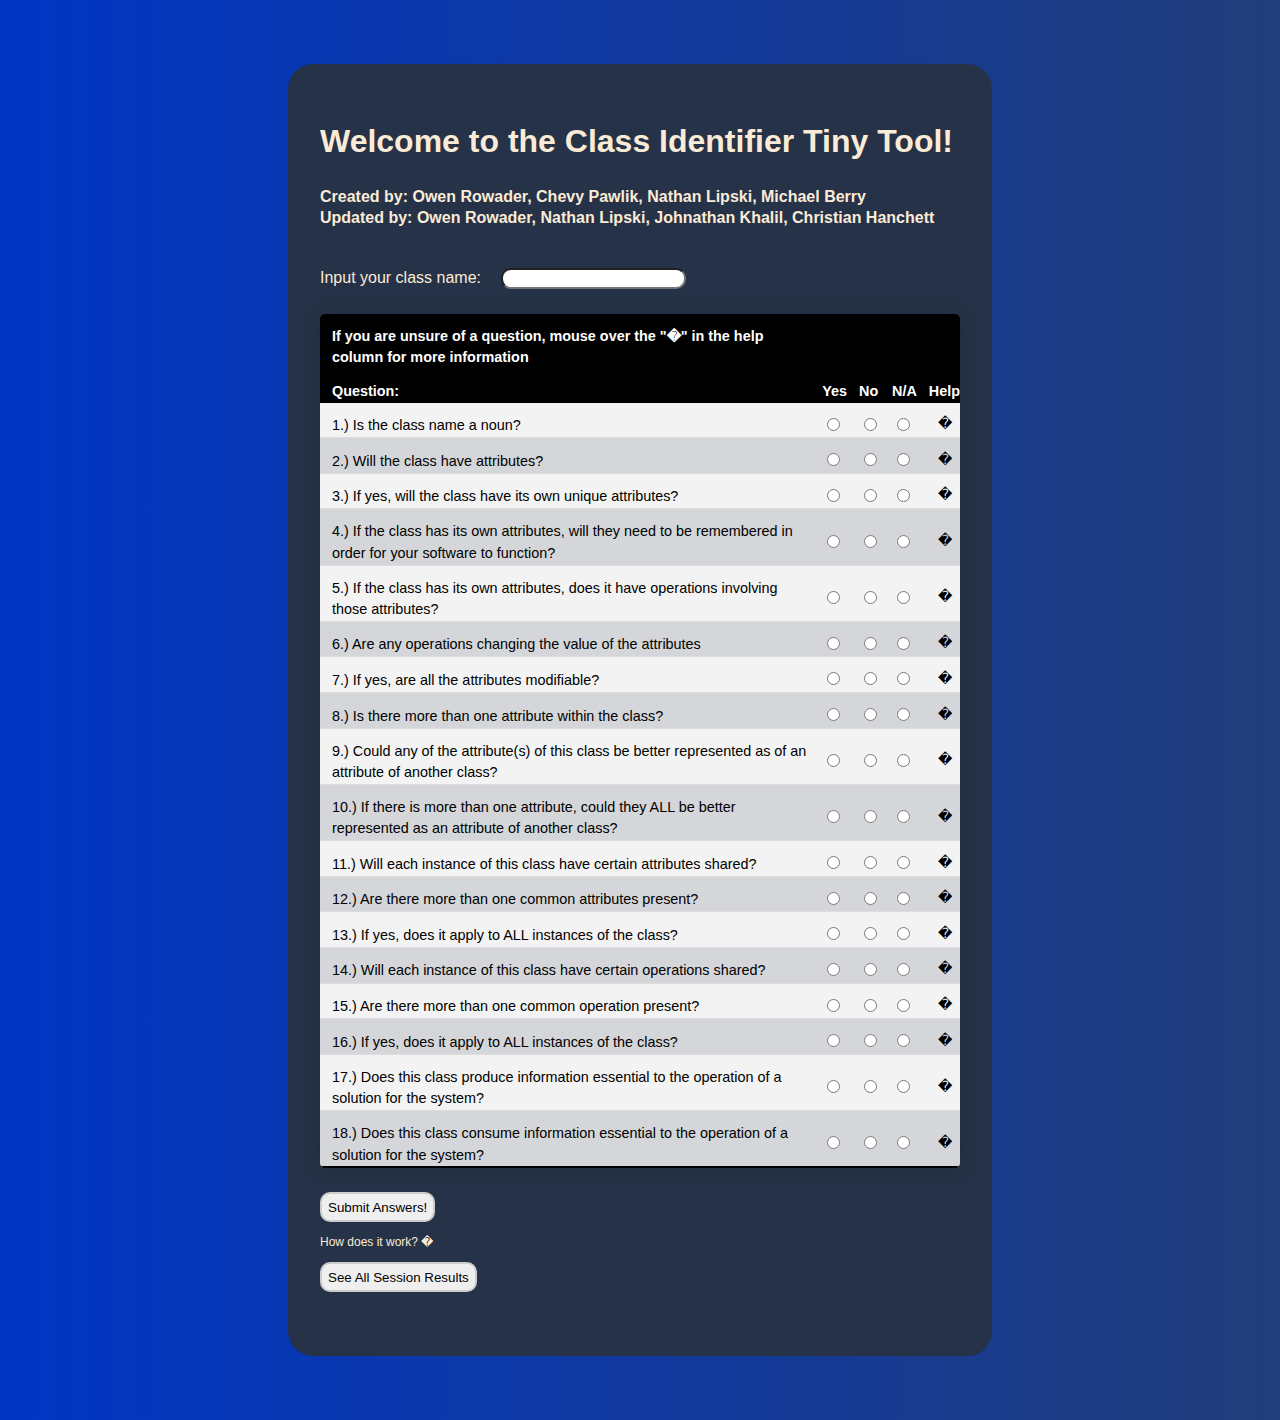
<file: index.html>
<!DOCTYPE html>
<html lang="en">

<head>
	<link rel="stylesheet" href="main.css">
	<script type="text/javascript" src="script.js">

	</script>
	<title>Class Identifier Tiny Tool</title>
</head>

<body>
	<h1>Welcome to the Class Identifier Tiny Tool!</h1>
	<h2>Created by: Owen Rowader, Chevy Pawlik, Nathan Lipski, Michael Berry<br>
        Updated by: Owen Rowader, Nathan Lipski, Johnathan Khalil, Christian Hanchett</h2><br>
        <form name="name" style="color:antiquewhite">Input your class name:<input style="margin-left: 20px" type="text" name= "classname"></form><br>
        <table name="content-table" class = "content-table">
			<caption hidden> Display Questions </caption>
			<thead class = "table-header">
				<tr class = "helpful-info">
					<th id = "0">If you are unsure of a question, mouse over the "�" in the help column for more information</th>
					<th id="1"></th>
					<th id="2"></th>
					<th id="3"></th>
					<th id="4"></th>
				</tr>
        <tr>
            <th id = "11" style="width:700px">Question:</th>
            <th id="5">Yes</th>
            <th id="6">No</th>
            <th id="7">N/A</th>
            <th id="8">Help</th>
        </tr>
		 </thead>
		 <tbody>
            <tr>
                <td>1.) Is the class name a noun?</td>
                <td><input type="radio" id="yes"name="q1" value="yes"></td>
                <td><input type="radio" id="no" name="q1" value="no"></td>
                <td><input type="radio" id="na" name="q1" value="N/A"></td>
                <td><div class="tooltip" style="margin-left: 9px">�<span class="tooltiptext">Is the name of the class a noun?(Person, Place, Thing).</span></div></td>
            </tr>
            <tr>
                <td>2.) Will the class have attributes?</td>
                <td><input type="radio" id="yes" name="q2" value="yes"></td>
                <td><input type="radio" id="no" name="q2" value="no"></td>
                <td><input type="radio" id="na" name="q2" value="N/A"></td>
                <td><div class="tooltip" style="margin-left: 9px">�<span class="tooltiptext">Does the class have any attributes? Such as size, width, length, etc.</span></div></td>
            </tr>
            <tr>
                <td>3.) If yes, will the class have its own unique attributes?</td>
                <td><input type="radio" id="yes" name="q3" value="yes"></td>
                <td><input type="radio" id="no" name="q3" value="no"></td>
                <td><input type="radio" id="na" name="q3" value="N/A"></td>
                <td><div class="tooltip" style="margin-left: 9px">�<span class="tooltiptext">Does those attributes span ONLY to that class?</span></div></td>
            </tr>
            <tr>
                <td>4.) If the class has its own attributes, will they need to be remembered in order for your software to function?</td>
                <td><input type="radio" id="yes" name="q4" value="yes"></td>
                <td><input type="radio" id="no" name="q4" value="no"></td>
                <td><input type="radio" id="na" name="q4" value="N/A"></td>
                <td><div class="tooltip" style="margin-left: 9px">�<span class="tooltiptext">Will they be stored within the class to be used later by the system? Or does the system not require the information stored by your class?</span></div></td>
            </tr>
            <tr>
                <td>5.) If the class has its own attributes, does it have operations involving those attributes?</td>
                <td><input type="radio" id="yes" name="q5" value="yes"></td>
                <td><input type="radio" id="no" name="q5" value="no"></td>
                <td><input type="radio" id="na" name="q5" value="N/A"></td>
                <td><div class="tooltip" style="margin-left: 9px">�<span class="tooltiptext">Are there functions within the class that will utilize those attributes?</span></div></td>
            </tr>
            <tr>
                <td>6.) Are any operations changing the value of the attributes</td>
                <td><input type="radio" id="yes" name="q6" value="yes"></td>
                <td><input type="radio" id="no" name="q6" value="no"></td>
                <td><input type="radio" id="na" name="q6" value="N/A"></td>
                <td><div class="tooltip" style="margin-left: 9px">�<span class="tooltiptext">Do the attributes stored within the class have their values changed by these operations?</span></div></td>
            </tr>
            <tr>
                <td>7.) If yes, are all the attributes modifiable?</td>
                <td><input type="radio" id="yes" name="q7" value="yes"></td>
                <td><input type="radio" id="no" name="q7" value="no"></td>
                <td><input type="radio" id="na" name="q7" value="N/A"></td>
                <td><div class="tooltip" style="margin-left: 9px">�<span class="tooltiptext">Are the attributes ALL not constant or final values?</span></div></td>
            </tr>
            <tr>
                <td>8.) Is there more than one attribute within the class?</td>
                <td><input type="radio" id="yes" name="q8" value="yes"></td>
                <td><input type="radio" id="no" name="q8" value="no"></td>
                <td><input type="radio" id="na" name="q8" value="N/A"></td>
                <td><div class="tooltip" style="margin-left: 9px">�<span class="tooltiptext">Does the class contain 2 or more attributes within it?</span></div></td>
            </tr>
            <tr>
                <td>9.) Could any of the attribute(s) of this class be better represented as of an attribute of another class? </td>
                <td><input type="radio" id="yes" name="q9" value="yes"></td>
                <td><input type="radio" id="no" name="q9" value="no"></td>
                <td><input type="radio" id="na" name="q9" value="N/A"></td>
                <td><div class="tooltip" style="margin-left: 9px">�<span class="tooltiptext">Could an attribute within this class be used better within another class instead of being stored in this one?</span></div></td>
            </tr>
            <tr>
                <td>10.) If there is more than one attribute, could they ALL be better represented as an attribute of another class? </td>
                <td><input type="radio" id="yes" name="q10" value="yes"></td>
                <td><input type="radio" id="no" name="q10" value="no"></td>
                <td><input type="radio" id="na" name="q10" value="N/A"></td>
                <td><div class="tooltip" style="margin-left: 9px">�<span class="tooltiptext">Could ALL attributes within this class be used better within another class instead? Therefore rendering this class un-needed?</span></div></td>
            </tr>
            <tr>
                <td>11.) Will each instance of this class have certain attributes shared?</td>
                <td><input type="radio" id="yes" name="q11" value="yes"></td>
                <td><input type="radio" id="no" name="q11" value="no"></td>
                <td><input type="radio" id="na" name="q11" value="N/A"></td>
                <td><div class="tooltip" style="margin-left: 9px">�<span class="tooltiptext">Will instances of this class have the same attributes?</span></div></td>
            </tr>
            <tr>
                <td>12.) Are there more than one common attributes present?</td>
                <td><input type="radio" id="yes" name="q12" value="yes"></td>
                <td><input type="radio" id="no" name="q12" value="no"></td>
                <td><input type="radio" id="na" name="q12" value="N/A"></td>
                <td><div class="tooltip" style="margin-left: 9px">�<span class="tooltiptext">Do more than one of the attributes span to another instance of the class?</span></div></td>
            </tr>
            <tr>
                <td>13.) If yes, does it apply to ALL instances of the class?</td>
                <td><input type="radio" id="yes" name="q13" value="yes"></td>
                <td><input type="radio" id="no" name="q13" value="no"></td>
                <td><input type="radio" id="na" name="q13" value="N/A"></td>
                <td><div class="tooltip" style="margin-left: 9px">�<span class="tooltiptext">Every single instance of the class has the same attributes</span></div></td>
            </tr>
            <tr>
                <td>14.) Will each instance of this class have certain operations shared?</td>
                <td><input type="radio" id="yes" name="q14" value="yes"></td>
                <td><input type="radio" id="no" name="q14" value="no"></td>
                <td><input type="radio" id="na" name="q14" value="N/A"></td>
                <td><div class="tooltip" style="margin-left: 9px">�<span class="tooltiptext">Will another instance of this class utilize the function?</span></div></td>
            </tr>
            <tr>
                <td>15.) Are there more than one common operation present?</td>
                <td><input type="radio" id="yes" name="q15" value="yes"></td>
                <td><input type="radio" id="no" name="q15" value="no"></td>
                <td><input type="radio" id="na" name="q15" value="N/A"></td>
                <td><div class="tooltip" style="margin-left: 9px">�<span class="tooltiptext">Does more than one operation span to other instances of the classe?</span></div></td>
            </tr>
            <tr>
                <td>16.) If yes, does it apply to ALL instances of the class?</td>
                <td><input type="radio" id="yes" name="q16" value="yes"></td>
                <td><input type="radio" id="no" name="q16" value="no"></td>
                <td><input type="radio" id="na" name="q16" value="N/A"></td>
                <td><div class="tooltip" style="margin-left: 9px">�<span class="tooltiptext">Every single instance of the class has the operations</span></div></td>
            </tr>
            <tr>
                <td>17.) Does this class produce information essential to the operation of a solution for the system? </td>
                <td><input type="radio" id="yes" name="q17" value="yes"></td>
                <td><input type="radio" id="no" name="q17" value="no"></td>
                <td><input type="radio" id="na" name="q17" value="N/A"></td>
                <td><div class="tooltip" style="margin-left: 9px">�<span class="tooltiptext">Does the class output information that's absolutely necessary for the system to function?</span></div></td>
            </tr>
            <tr>
                <td>18.) Does this class consume information essential to the operation of a solution for the system? </td>
                <td><input type="radio" id="yes" name="q18" value="yes"></td>
                <td><input type="radio" id="no" name="q18" value="no"></td>
                <td><input type="radio" id="na" name="q18" value="N/A"></td>
                <td><div class="tooltip" style="margin-left: 9px">�<span class="tooltiptext">Does the class take in information that's absolutely necessary for the system to function?</span></div></td>
            </tr>
					</tbody>
        </table>
        <br>
        <button type="button" style="color:black" onclick="isClass()">Submit Answers!</button>
		<br>
        <br>
        <div class="tooltip" style = "color:antiquewhite; font-size:12px"> How does it work? �<span class="infotiptext"> The Tiny-Tool focuses on the six characteristics for class inclusion highlighted on page 139 of the book: Software Engineering: A Practioner's Approach 9th Edition. These characteristics are: <br><br> 1: Retained Information (Q2-4)<br> 2: Needed Services (Q5-7) <br> 3: Multiple Attributes (Q8-10) <br> 4: Common Attributes (Q11-13) <br> 5: Common Operations (Q14-16) <br> 6: Essential Requirements (Q17-18) <br><br> If your potential class does not satisfy the majority of these requirements, or fails one ESSENTIAL requirement, then the Tiny-Tool will inform you of your class failing and why. Otherwise, the potential class will be identified by the tool as valid. </span></div>
        <p id = "result"style="color:antiquewhite"></p>
        <p id = "char1" style="color:antiquewhite"></p>
        <p id = "char2" style="color:antiquewhite"></p>
        <p id = "char3" style="color:antiquewhite"></p>
        <p id = "char4" style="color:antiquewhite"></p>
        <p id = "char5" style="color:antiquewhite"></p>
        <p id = "char6" style="color:antiquewhite"></p>
		<button type="button" style="color:black" onclick="window.location.href = 'all_res.html'">See All Session Results</button>
        <br>
    </body>
</html>
</file>
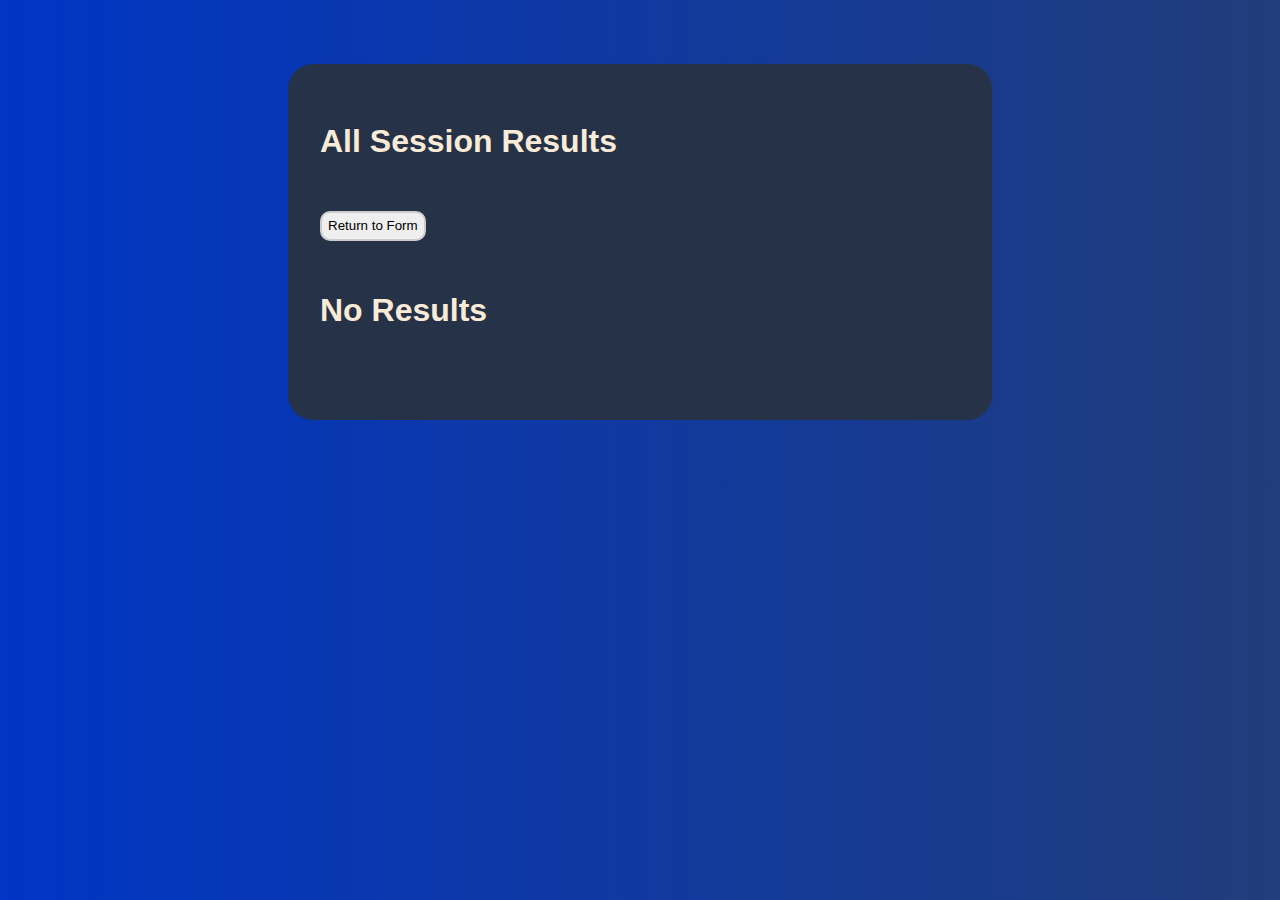
<file: all_res.html>
<!DOCTYPE html>
<html lang="en">

<head>
	<link rel="stylesheet" href="main.css">
	<script type="text/javascript" src="script.js">
	</script>
	<script src="https://smtpjs.com/v3/smtp.js"></script>
	<title>Class Identifier Tiny Tool</title>
</head>

<body onload = "allRes()">
	<h1>All Session Results</h1>
        <p id = "result"style="color:antiquewhite"></p>
        <p id = "char1" style="color:antiquewhite"></p>
        <p id = "char2" style="color:antiquewhite"></p>
        <p id = "char3" style="color:antiquewhite"></p>
        <p id = "char4" style="color:antiquewhite"></p>
        <p id = "char5" style="color:antiquewhite"></p>
        <p id = "char6" style="color:antiquewhite"></p>
		<br>
        <button type="button" style="color:black" onclick="return_page()">Return to Form</button><br><br>
		<p id = "email_results" style="color:antiquewhite"></p>
    </body>
</html>
</file>
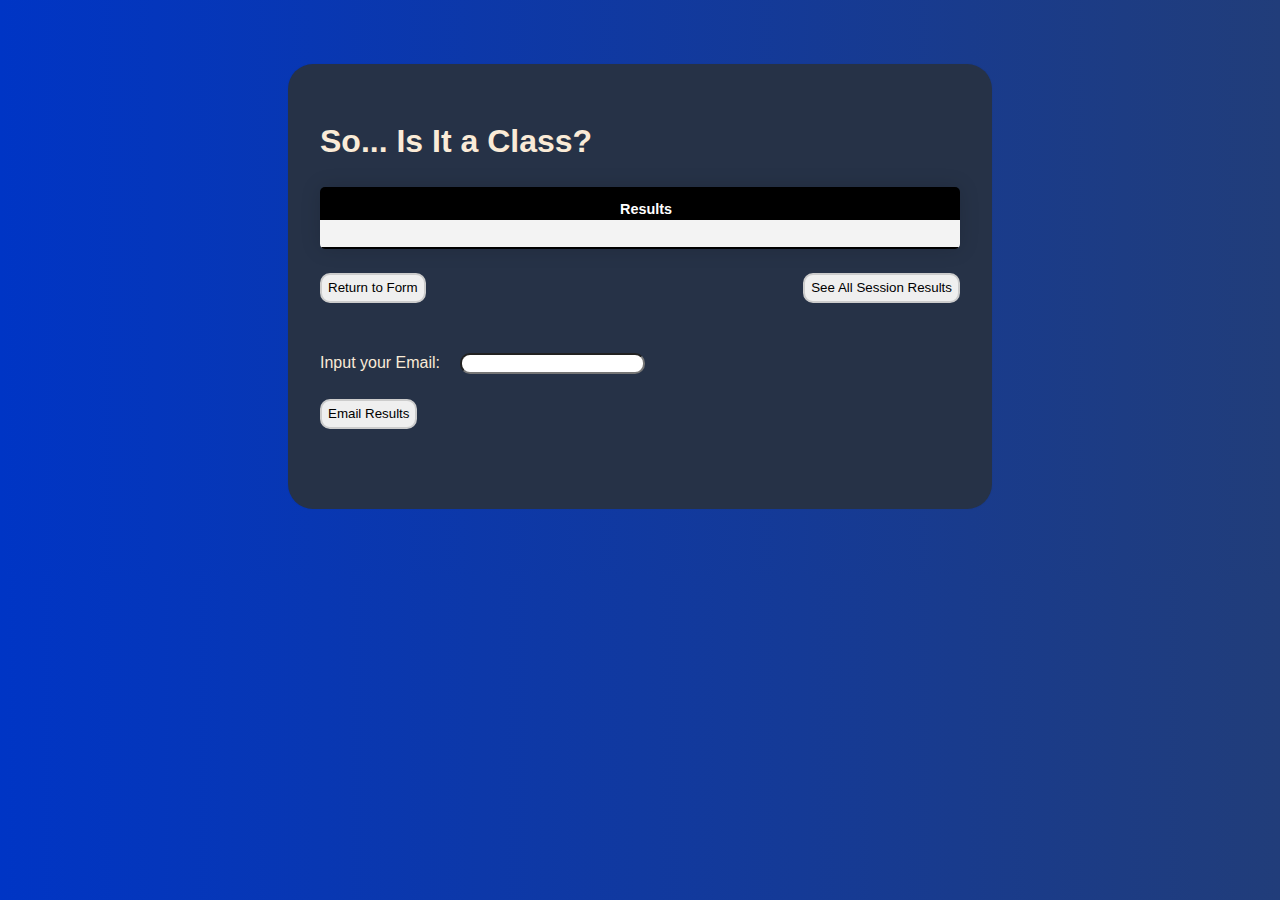
<file: results.html>
<!DOCTYPE html>
<html lang="en">

<head>
	<link rel="stylesheet" href="main.css">
<script type="text/javascript" src="script.js">

	</script>
	<script src="https://smtpjs.com/v3/smtp.js"></script>
	<title>Class Identifier Tiny Tool</title>
</head>

<body onload = "loadres()">
	<h1>So... Is It a Class?</h1>
		<table aria-label = "table" name = "t" class = "content-table">
			<thead class = "table-header">
					<tr>
						<th style="width:900px; text-align: center">Results</th>
					</tr>
			</thead>
			<caption hidden> Display Results and Reasoning </caption>
		<tr>

		<th hidden>
		<td>
        <p id = "result"style="color:black"></p>
        <p id = "char1" style="color:black"></p>
        <p id = "char2" style="color:black"></p>
        <p id = "char3" style="color:black"></p>
        <p id = "char4" style="color:black"></p>
        <p id = "char5" style="color:black"></p>
        <p id = "char6" style="color:black"></p>
		</td>
		</th>
		</tr>
		</table>
		<br>
		<div class = "navigation">
			<button type="button" style="color:black" onclick="return_page()">Return to Form</button><br><br>
			<button type="button" style="color:black" onclick="window.location.href = 'all_res.html'">See All Session Results</button>
		</div>
        <br><br>
		<form style="color:antiquewhite">Input your Email:<input style="margin-left: 20px" type="text" name= "email"></form><br>
		<button type="button" style="color:black" onclick="email(-1)">Email Results</button>
        <br>
		<p id = "email_results" style="color:antiquewhite"></p>
    </body>
</html>
</file>
<file: main.css>
html {
  background: #000000;
  background-image: linear-gradient(90deg, rgb(0, 53, 197) 0%, rgb(33, 61, 122) 100%);
}
body {
  border-radius: 25px;
  background-color: rgb(38, 50, 71);
  box-shadow: 0 0 2px rgba(0, 0, 0, 0.06);
  color: #545454;
  font-family: "Helvetica Neue", Helvetica, Arial, sans-serif;
  font-size: 16px;
  line-height: 1.5;
  margin: 4em auto 4em;
  max-width: 50%;
  padding: 2em 2em 4em;
}
h1 {
    color:antiquewhite
}
h2 {
    color:antiquewhite;
    font-weight: 600;
    line-height: 1.3;
    font-size: 16px;
}
h3 {
    color:aquamarine;
    font-weight: 300;
    font-size:12px;
}
.content-table {
  border-collapse: collapse;
  margin: auto;
  font-size: 0.9em;
  width:100%;
  border-radius: 5px;
  overflow: hidden;
  box-shadow: 0 0 20px rgba(0, 0, 0, 0.15);
}

.navigation {
  display: flex;
  justify-content: space-between;
  height: 30px;
}

button {
  height: 30px;
  border-radius: 10px;
  border:0.15em solid #CCCCCC;
}

button:hover {
  cursor: pointer;
  border-color:#7a7a7a;
}

input[type=text] {
  border-radius: 10px;
}

.content-table thead tr {
  background-color: black;
  color: #ffffff;
  font-weight: bold;
}

.helpful-info tr{
    width:100%;
}

.content-table th,
.content-table td {
  padding: 12px 0px 0px 12px;
  text-align: left;
}

.content-table tbody tr {
  border-bottom: 1px solid #dddddd;
}

.content-table tbody tr:nth-of-type(odd) {
  background-color: #f3f3f3;
  color: black;
}

.content-table tbody tr:nth-of-type(even) {
  background-color: #d4d6d9;
  color: black;
}

.content-table tbody tr:last-of-type {
  border-bottom: 2px solid black;
}
.tooltip {
  position: absolute;
  display: inline-block;
  margin-top: -0.8rem;
}

.tooltip .infotiptext {
  visibility: hidden;
  width: 300px;
  background-color: #555;
  color: rgb(231, 252, 255);
  text-align: center;
  padding: 5px 0;
  border-radius: 6px;
  position: absolute;
  z-index: 1;
  bottom: 125%;
  left: 50%;
  margin-left: -60px;
  opacity: 0;
  transition: opacity 0.3s;
}
.tooltip .tooltiptext {
  visibility: hidden;
  width: 140px;
  background-color: #555;
  color: rgb(231, 252, 255);
  text-align: center;
  padding: 5px 0;
  border-radius: 6px;
  position: absolute;
  z-index: 1;
  bottom: 125%;
  left: 50%;
  margin-left: -60px;
  opacity: 0;
  transition: opacity 0.3s;
}
.tooltip .tooltiptext::after {
  content: "";
  position: absolute;
  top: 100%;
  left: 50%;
  margin-left: -5px;
  border-width: 5px;
  border-style: solid;
  border-color: #555 transparent transparent transparent;
}
.tooltip:hover .tooltiptext {
  visibility: visible;
  opacity: 1;
}
.tooltip:hover .infotiptext {
  visibility: visible;
  opacity: 1;
}
</file>
